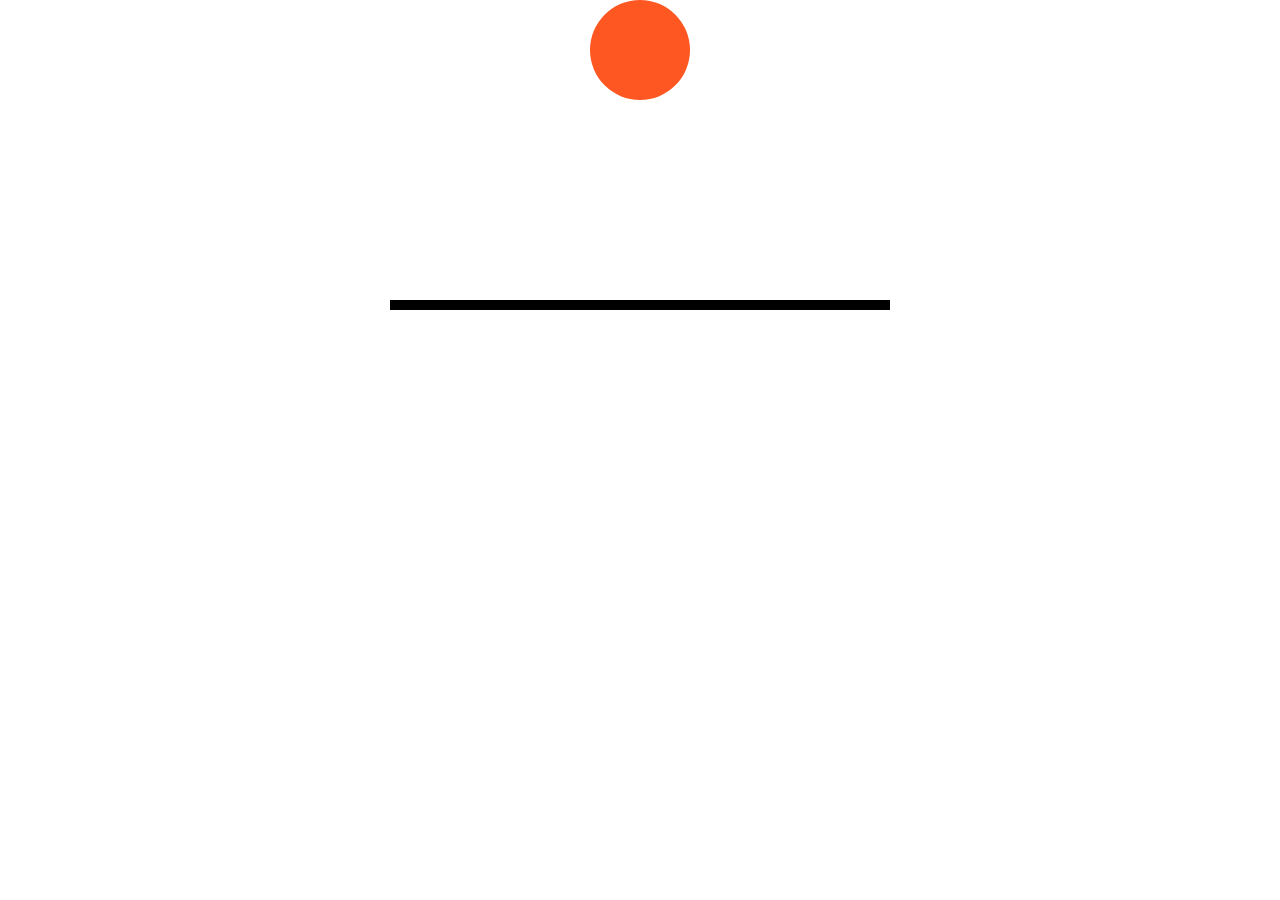
<file: bounce-ball/index.html>
<!DOCTYPE html>
<html lang="en">
<head>
    <link rel="stylesheet" href="style.css"> 
    <title>bounce</title>
</head>
<body>
    <div class="ball"></div>
    <div id="platform"></div>
</body>
</html>
</file>
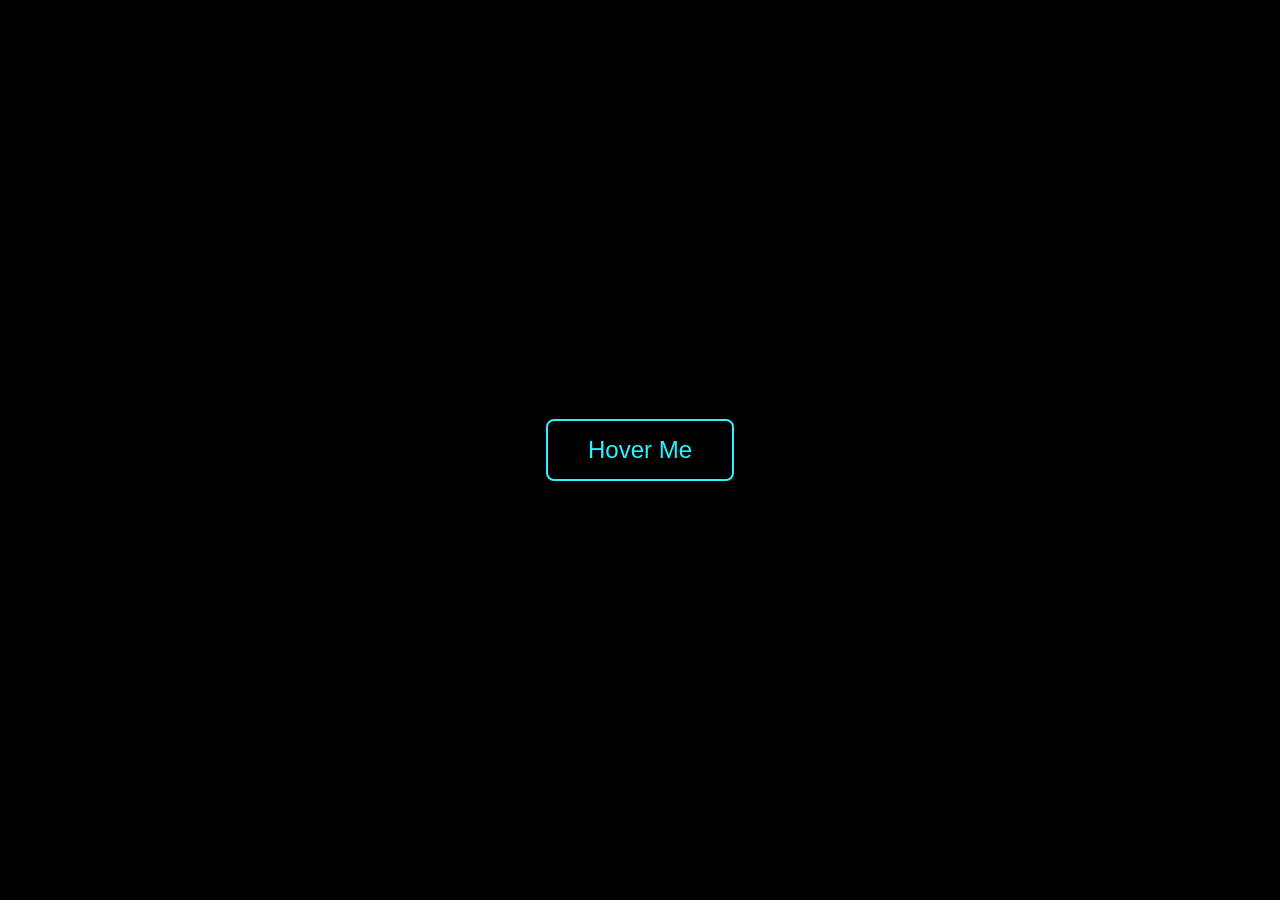
<file: hover-button/index.html>
<!DOCTYPE html>
<html lang="en">
<head>
  <meta charset="UTF-8">
  <title>Neon Hover Button</title>
  <link rel="stylesheet" href="style.css">
</head>
<body>
  <div class="container">
    <button class="neon-btn">Hover Me</button>
  </div>
</body>
</html>
</file>
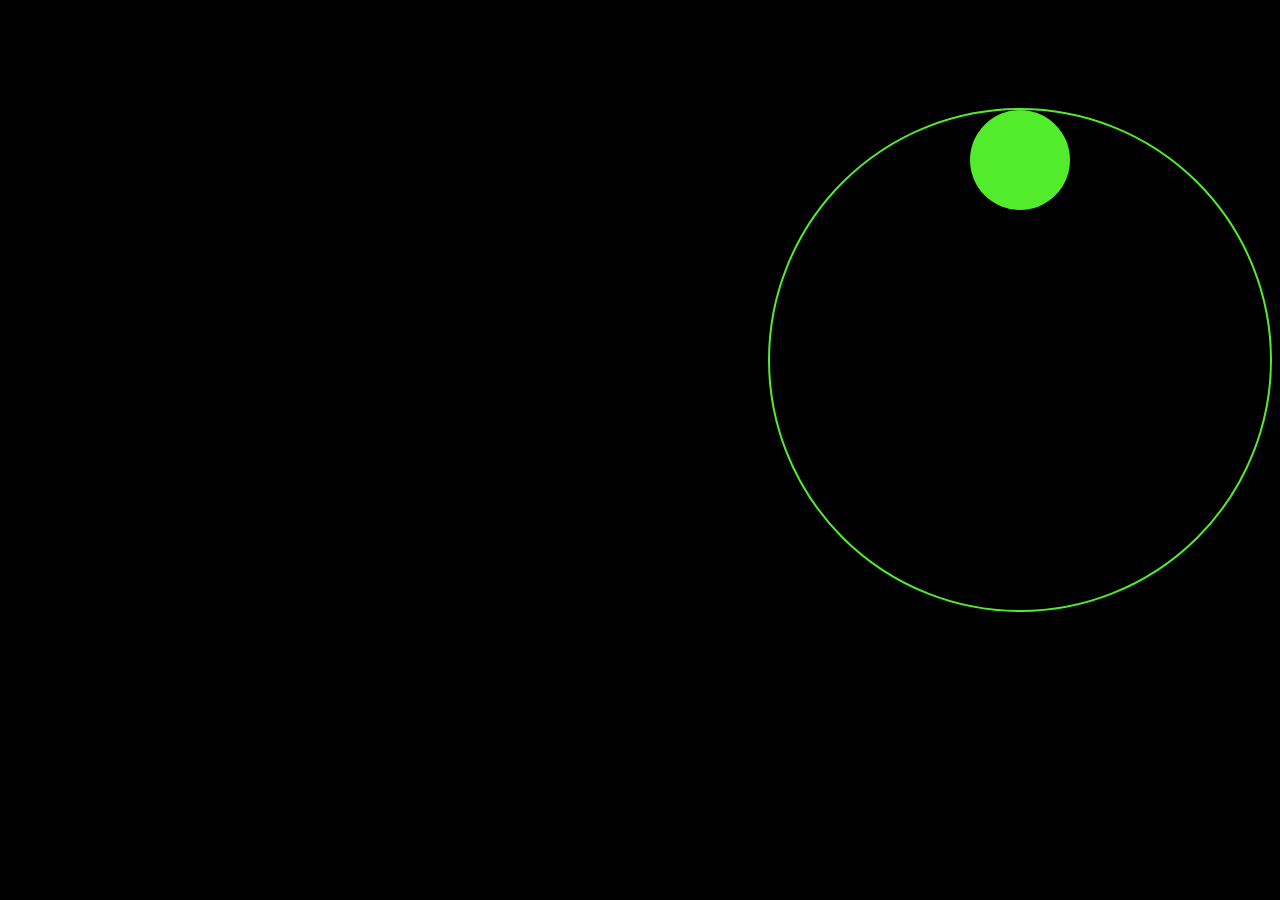
<file: orbit/index.html>
<!DOCTYPE html>
<html lang="en">
<head>
    <meta charset="UTF-8">
    <meta name="viewport" content="width=device-width, initial-scale=1.0">
    <title>CSS1</title>
    <link rel="stylesheet" href="style.css">
</head>
<body>
    <section class="container">
        <div class="box">
            
        </div>
    </section>
</body>
</html>
</file>
<file: bounce-ball/style.css>
body {
    display: flex;
    flex-direction: column;
    align-items: center;
    justify-content: flex-end;
    margin: 0;
}

.ball {
    width: 100px;
    height: 100px;
    border-radius: 50%;
    background-color: #FF5722;
    position: relative;
    animation: bounce 1.5s linear infinite;
}

@keyframes bounce {
    0%, 100% { transform: translateY(0); }
    50% { transform: translateY(200px); }
}

#platform {
    width: 500px;
    height: 10px;
    background-color: black;
    margin-top: 200px;
}
</file>
<file: hover-button/style.css>
body {
  background: black;
  display: flex;
  justify-content: center;
  align-items: center;
  height: 100vh;
  margin: 0;
}

.neon-btn {
  font-size: 24px;
  padding: 15px 40px;
  color: #2bf2fc; /* neon green text */
  background: transparent;
  border: 2px solid  #2bf2fc;
  border-radius: 8px;
  cursor: pointer;
  transition: all 0.3s ease-in-out;
  box-shadow: 0 0 10px  #2bf2fc, 0 0 20px  #2bf2fc, inset;
}

.neon-btn:hover {
  color: black;
  background:  #2bf2fc;;
  box-shadow: 0 0 20px  #2bf2fc, 0 0 40px  #2bf2fc, 0 0 60px  #2bf2fc;
  transform: scale(1.05);
}
</file>
<file: orbit/style.css>
* {
    background:black ;
    display: flex;
    justify-content: center;
}

.container {
    margin-top: 100px;
    width: 500px;
    height: 500px;
    position: relative;
    border-radius:50%;
    animation-name: Orbit;
    animation-duration: 4s;
    animation-delay: 1s;
    animation-iteration-count: infinite;
    animation-direction: normal;
    animation-play-state: running;
    animation-timing-function: linear;
    border: 2px solid rgb(82, 236, 44);
}
.container:hover{
    animation-play-state: paused;
}
.box{
    width: 100px;
    height: 100px;
    background-color: rgb(82, 236, 44) ;
    border-radius: 50%;
}
@keyframes Orbit{
    from{
        transform: rotate(0deg);
    }
    to{
        transform:rotate(360deg);
    }
    
}
</file>
